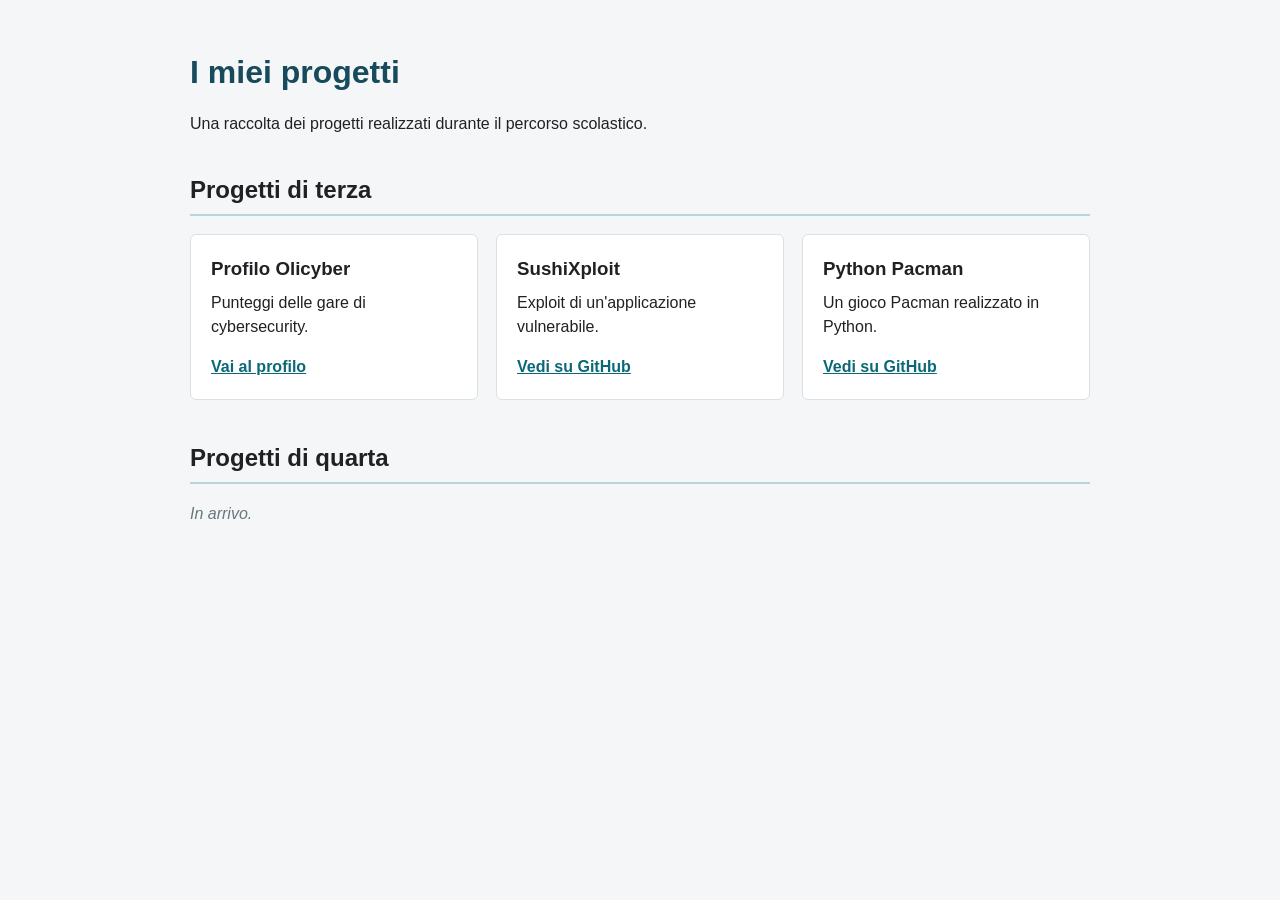
<file: index.html>
<!DOCTYPE html>
<html lang="it">
<head>
	<meta charset="UTF-8">
	<meta name="viewport" content="width=device-width, initial-scale=1.0">
	<title>I miei progetti</title>
	<link rel="stylesheet" href="style.css">
</head>
<body>
	<main class="contenitore">
		<header>
			<h1>I miei progetti</h1>
			<p>Una raccolta dei progetti realizzati durante il percorso scolastico.</p>
		</header>

		<section>
			<h2>Progetti di terza</h2>
			<div class="progetti">
				<article class="progetto">
					<h3>Profilo Olicyber</h3>
					<p>Punteggi delle gare di cybersecurity.</p>
					<a href="https://training.olicyber.it/player/20199">Vai al profilo</a>
				</article>

				<article class="progetto">
					<h3>SushiXploit</h3>
					<p>Exploit di un'applicazione vulnerabile.</p>
					<a href="https://github.com/Birrus09/SushiXploit">Vedi su GitHub</a>
				</article>

				<article class="progetto">
					<h3>Python Pacman</h3>
					<p>Un gioco Pacman realizzato in Python.</p>
					<a href="https://github.com/Birrus09/python-man">Vedi su GitHub</a>
				</article>
			</div>
		</section>

		<section>
			<h2>Progetti di quarta</h2>
			<p class="vuoto">In arrivo.</p>
		</section>
	</main>
</body>
</html>
</file>
<file: style.css>
* {
	box-sizing: border-box;
}

body {
	margin: 0;
	color: #202124;
	background: #f4f6f8;
	font-family: Arial, sans-serif;
	line-height: 1.5;
}

.contenitore {
	width: min(900px, 92%);
	margin: 0 auto;
	padding: 48px 0;
}

header {
	margin-bottom: 36px;
}

h1,
h2,
h3 {
	margin-top: 0;
}

h1 {
	margin-bottom: 8px;
	color: #174a5b;
}

h2 {
	margin-bottom: 18px;
	border-bottom: 2px solid #b9d5dc;
	padding-bottom: 6px;
}

section {
	margin-bottom: 40px;
}

.progetti {
	display: grid;
	grid-template-columns: repeat(auto-fit, minmax(220px, 1fr));
	gap: 18px;
}

.progetto {
	padding: 20px;
	background: #ffffff;
	border: 1px solid #d9e1e5;
	border-radius: 6px;
}

.progetto h3 {
	margin-bottom: 8px;
}

.progetto p {
	min-height: 48px;
	margin-top: 0;
}

a {
	color: #0b6877;
	font-weight: bold;
}

a:hover {
	color: #174a5b;
}

.vuoto {
	color: #68777d;
	font-style: italic;
}
</file>
